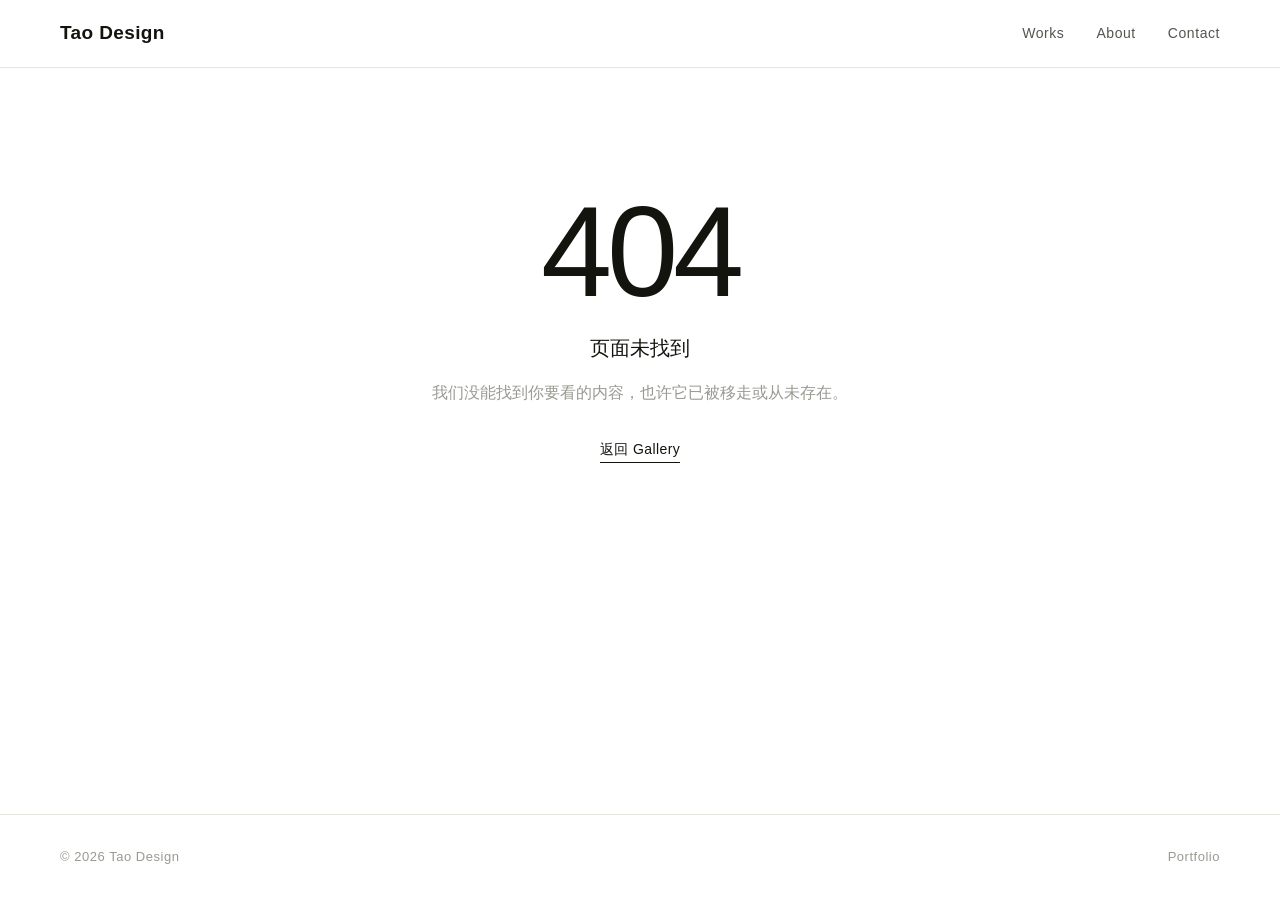
<file: index.html>
<!doctype html>
<html lang="zh-CN">
  <head>
    <meta charset="UTF-8" />
    <link rel="icon" type="image/png" href="/favicon.png" />
    <link rel="apple-touch-icon" href="/favicon.png" />
    <meta name="viewport" content="width=device-width, initial-scale=1.0" />
    <title>Tao Design</title>
    <script type="module" crossorigin src="/assets/index-DuJc3jO-.js"></script>
    <link rel="stylesheet" crossorigin href="/assets/index-BBIrLiq2.css">
  </head>
  <body>
    <div id="root"></div>
  </body>
</html>
</file>
<file: assets/index-BBIrLiq2.css>
.homepage{min-height:calc(100vh - var(--header-h));display:flex;align-items:center}.homepage__inner{width:100%;padding-top:96px;padding-bottom:96px}.homepage__hero{max-width:860px;opacity:1;transform:none}.homepage__hero--animate{animation:homepage-fade .72s var(--ease) both}@keyframes homepage-fade{0%{opacity:0;transform:translateY(16px)}to{opacity:1;transform:translateY(0)}}.homepage__eyebrow{margin-bottom:28px}.homepage__name{font-size:clamp(2.75rem,8vw,6rem);font-weight:500;letter-spacing:-.03em;line-height:1.02;color:var(--color-text)}.homepage__bio{margin-top:32px;max-width:560px;font-size:clamp(1.05rem,2vw,1.3rem);line-height:1.75;color:var(--color-text-soft)}.homepage__nav{margin-top:48px;display:flex;flex-wrap:wrap;align-items:center;gap:16px}.homepage__cta{font-size:15px;letter-spacing:.02em;color:var(--color-text-soft);padding:10px 4px;transition:color .2s var(--ease)}.homepage__cta:hover{color:var(--color-text)}.homepage__cta--primary{color:var(--color-text);padding:12px 28px;border:1px solid var(--color-line-strong);border-radius:999px;transition:background-color .25s var(--ease),color .25s var(--ease)}.homepage__cta--primary:hover{background:var(--color-line-strong);color:#fff}@media (prefers-reduced-motion: reduce){.homepage__hero--animate{animation:none}}@media (max-width: 768px){.homepage__inner{padding-top:56px;padding-bottom:64px}}.work-card{display:block;color:var(--color-text)}.work-card__thumb-wrap{position:relative;width:100%;aspect-ratio:4 / 3;overflow:hidden;background:var(--color-bg-soft)}.work-card__thumb{width:100%;height:100%;object-fit:cover;transition:transform .7s var(--ease),opacity .4s var(--ease)}@media (hover: hover) and (pointer: fine){.work-card:hover .work-card__thumb{transform:scale(1.04)}}.work-card__body{display:flex;align-items:baseline;justify-content:space-between;gap:16px;padding-top:18px}.work-card__title{font-size:1.05rem;font-weight:500;letter-spacing:-.01em;line-height:1.4;color:var(--color-text);overflow-wrap:anywhere}.work-card__categories{display:flex;flex-wrap:wrap;gap:4px 8px;flex-shrink:0;text-align:right}.work-card__category-tag{font-size:13px;color:var(--color-muted);letter-spacing:.02em}.work-card__category-tag:not(:last-child):after{content:"·";margin-left:8px;color:var(--color-line)}.work-card:focus-visible{outline:none}.work-card:focus-visible .work-card__thumb-wrap{outline:2px solid var(--color-line-strong);outline-offset:3px}@media (prefers-reduced-motion: reduce){.work-card__thumb{transition:none}}.category-filter{margin-bottom:48px}.category-filter__list{display:flex;flex-wrap:wrap;gap:8px 28px}.category-filter__btn{position:relative;border:none;background:none;padding:6px 0;cursor:pointer;font-size:14px;letter-spacing:.03em;color:var(--color-muted);transition:color .2s var(--ease)}.category-filter__btn:hover,.category-filter__btn[data-selected=true]{color:var(--color-text)}.category-filter__btn[data-selected=true]:after{content:"";position:absolute;left:0;right:0;bottom:0;height:1px;background:var(--color-line-strong)}.category-filter__btn:focus-visible{outline:2px solid var(--color-line-strong);outline-offset:4px}.gallery{max-width:var(--page-max);margin:0 auto;padding:72px var(--page-pad) 0}.gallery__grid{display:grid;grid-template-columns:repeat(var(--gallery-columns, 3),minmax(0,1fr));gap:56px 36px}.gallery__cell{min-width:0}.gallery__empty{min-height:40vh;display:flex;flex-direction:column;align-items:center;justify-content:center;gap:12px;color:var(--color-muted)}.gallery__empty-doodle{font-size:28px;opacity:.5}.gallery__empty-text{font-size:15px;letter-spacing:.04em}@media (max-width: 768px){.gallery{padding-top:40px}.gallery__grid{gap:40px 20px}}.not-found{max-width:var(--page-max);margin:0 auto;padding:120px var(--page-pad);display:flex;flex-direction:column;align-items:center;text-align:center;gap:16px}.not-found__sketch{display:flex;align-items:baseline;gap:8px}.not-found__code{font-size:clamp(4rem,14vw,8rem);font-weight:500;letter-spacing:-.04em;line-height:1;color:var(--color-text)}.not-found__doodle{display:none}.not-found__title{font-size:1.25rem;font-weight:500;color:var(--color-text)}.not-found__hint{max-width:420px;color:var(--color-muted)}.not-found__back{margin-top:16px;font-size:14px;letter-spacing:.03em;color:var(--color-text);border-bottom:1px solid var(--color-line-strong);padding-bottom:2px;transition:opacity .2s var(--ease)}.not-found__back:hover{opacity:.6}.work-detail{max-width:var(--page-max);margin:0 auto;padding:56px var(--page-pad) 0}.work-detail__layout{display:grid;grid-template-columns:minmax(0,1fr) minmax(300px,380px);gap:56px;align-items:start}.work-detail__gallery{display:flex;flex-direction:column;gap:32px;min-width:0}.work-detail__figure{margin:0}.work-detail__image{width:100%;height:auto;display:block;background:var(--color-bg-soft)}.work-detail__caption{margin-top:10px;font-size:13px;color:var(--color-muted);letter-spacing:.02em}.work-detail__image-fallback{width:100%;aspect-ratio:4 / 3;display:flex;align-items:center;justify-content:center;background:var(--color-bg-soft);color:var(--color-muted)}.work-detail__image-fallback-text{font-size:.95rem}.work-detail__aside{position:sticky;top:calc(var(--header-h) + 40px);align-self:start}.work-detail__aside-inner{max-height:calc(100vh - var(--header-h) - 80px);overflow:auto;padding-right:4px}.work-detail__meta{margin-bottom:16px}.work-detail__title{font-size:clamp(1.6rem,3vw,2.25rem);font-weight:500;letter-spacing:-.02em;line-height:1.15}.work-detail__date{display:block;margin-top:12px;font-size:14px;color:var(--color-muted);letter-spacing:.04em}.work-detail__description{margin-top:28px;padding-top:28px;border-top:1px solid var(--color-line);font-size:1rem;line-height:1.9;color:var(--color-text-soft);white-space:pre-line}.work-detail__back{display:inline-block;margin-top:36px;font-size:14px;letter-spacing:.03em;color:var(--color-text-soft);transition:color .2s var(--ease)}.work-detail__back:before{content:"←";margin-right:8px}.work-detail__back:hover{color:var(--color-text)}@media (max-width: 900px){.work-detail{padding-top:32px}.work-detail__layout{grid-template-columns:1fr;gap:32px}.work-detail__aside{position:static;order:-1}.work-detail__aside-inner{max-height:none;overflow:visible;padding-right:0}}.contact-module{max-width:640px}.contact-heading{display:none}.contact-list{display:flex;flex-direction:column}.contact-item{display:flex;align-items:center;gap:20px;padding:22px 0;border-bottom:1px solid var(--color-line)}.contact-item:first-child{border-top:1px solid var(--color-line)}.contact-label{flex:0 0 120px;font-size:13px;letter-spacing:.1em;text-transform:uppercase;color:var(--color-muted)}.contact-value{flex:1 1 auto;font-size:1.05rem;word-break:break-word}.contact-link{color:var(--color-text);border-bottom:1px solid transparent;transition:border-color .2s var(--ease),opacity .2s var(--ease)}.contact-link:hover,.contact-link:focus-visible{border-color:var(--color-line-strong);outline:none}.contact-text{color:var(--color-text)}.contact-copy-btn{flex:0 0 auto;padding:6px 14px;font-size:12px;letter-spacing:.06em;color:var(--color-text-soft);background:transparent;border:1px solid var(--color-line);border-radius:999px;cursor:pointer;transition:border-color .2s var(--ease),color .2s var(--ease)}.contact-copy-btn:hover{border-color:var(--color-line-strong);color:var(--color-text)}.contact-empty{color:var(--color-muted)}@media (max-width: 768px){.contact-label{flex-basis:84px}}.admin-editor{--paper: #f7f1e3;--ink: #3a3a3a;--muted: #8a7f6a;--accent: #e9724c;--accent-ink: #fff;--danger: #c0392b;--ok: #3c7d5a;max-width:760px;margin:0 auto;padding:24px 20px 48px;color:var(--ink);font-family:system-ui,Avenir,Helvetica,Arial,sans-serif}.admin-editor__header{margin-bottom:20px}.admin-editor__title{font-family:Comic Sans MS,Segoe Print,system-ui,sans-serif;font-size:1.9rem;margin:0 0 4px}.admin-editor__subtitle{margin:0;color:var(--muted)}.admin-editor__status,.admin-editor__error{padding:10px 14px;border-radius:10px 12px 11px 13px;margin:12px 0;border:2px solid var(--ink)}.admin-editor__status{background:#e6f2ea;color:var(--ok);border-color:var(--ok)}.admin-editor__error{background:#fbeae7;color:var(--danger);border-color:var(--danger)}.admin-form{background:var(--paper);border:3px solid var(--ink);border-radius:18px 14px 20px 12px;padding:20px;box-shadow:4px 5px #3a3a3a2e}.admin-form__heading{font-family:Comic Sans MS,Segoe Print,system-ui,sans-serif;margin:0 0 16px;font-size:1.3rem}.admin-field{display:flex;flex-direction:column;gap:6px;margin-bottom:16px}.admin-field--inline{flex-direction:row;align-items:center;gap:8px}.admin-field__label{font-weight:600}.admin-field__input{font:inherit;padding:9px 12px;border:2px solid var(--ink);border-radius:10px 12px 9px 11px;background:#fffdf8;color:var(--ink)}.admin-field__input:focus{outline:3px dashed var(--accent);outline-offset:2px}.admin-field__textarea{resize:vertical}.admin-field__error{color:var(--danger);font-size:.85rem}.admin-field__input[aria-invalid=true]{border-color:var(--danger)}.admin-images{border:2px dashed var(--muted);border-radius:12px;padding:14px}.admin-images__row{display:flex;gap:8px;margin-bottom:8px;flex-wrap:wrap}.admin-images__row .admin-field__input{flex:1 1 160px}.admin-form__actions{display:flex;gap:10px;margin-top:8px}.admin-btn{font:inherit;cursor:pointer;padding:8px 16px;border:2px solid var(--ink);border-radius:12px 9px 13px 10px;background:#fffdf8;color:var(--ink);transition:transform .08s ease}.admin-btn:hover:not(:disabled){transform:translate(-1px,-1px)}.admin-btn:disabled{opacity:.5;cursor:not-allowed}.admin-btn--primary{background:var(--accent);color:var(--accent-ink);border-color:var(--ink)}.admin-btn--danger{color:var(--danger);border-color:var(--danger)}.admin-btn--ghost{background:transparent}.admin-list{margin-top:28px}.admin-list__heading{font-family:Comic Sans MS,Segoe Print,system-ui,sans-serif;font-size:1.3rem}.admin-list__empty{color:var(--muted)}.admin-list__items{list-style:none;margin:0;padding:0;display:flex;flex-direction:column;gap:12px}.admin-list__item{display:flex;flex-wrap:wrap;gap:12px;justify-content:space-between;align-items:center;padding:12px 16px;border:2px solid var(--ink);border-radius:14px 11px 15px 10px;background:var(--paper)}.admin-list__info{display:flex;align-items:center;gap:10px;flex-wrap:wrap}.admin-list__name{font-weight:700}.admin-list__categories{color:var(--muted);font-size:.85rem}.admin-badge{font-size:.75rem;padding:2px 10px;border-radius:999px;border:2px solid var(--ink)}.admin-badge--published{background:#e6f2ea;color:var(--ok);border-color:var(--ok)}.admin-badge--draft{background:#f1ede3;color:var(--muted)}.admin-list__actions{display:flex;gap:8px;flex-wrap:wrap}.admin-gate{max-width:520px;margin:48px auto;padding:28px 24px;text-align:center;background:#f7f1e3;border:3px dashed #3a3a3a;border-radius:18px 14px 20px 12px;color:#3a3a3a;font-family:system-ui,Avenir,Helvetica,Arial,sans-serif}.admin-gate__title{font-family:Comic Sans MS,Segoe Print,system-ui,sans-serif;margin-top:0}.admin-gate__hint{color:#8a7f6a;font-size:.85rem}.app{display:flex;flex-direction:column;min-height:100vh}.app__main{flex:1 0 auto}.site-header{position:sticky;top:0;z-index:100;height:var(--header-h);background:#ffffffd9;-webkit-backdrop-filter:saturate(180%) blur(12px);backdrop-filter:saturate(180%) blur(12px);border-bottom:1px solid var(--color-line)}.site-header__inner{height:100%;display:flex;align-items:center;justify-content:space-between}.site-header__brand{display:inline-flex;align-items:center}.site-header__logo{font-size:19px;font-weight:600;letter-spacing:.02em;color:var(--color-text)}.site-nav{display:flex;gap:32px}.site-nav__link{position:relative;font-size:14px;letter-spacing:.04em;color:var(--color-text-soft);padding:4px 0;transition:color .2s var(--ease)}.site-nav__link:hover,.site-nav__link--active{color:var(--color-text)}.site-nav__link--active:after{content:"";position:absolute;left:0;right:0;bottom:-2px;height:1px;background:var(--color-line-strong)}.site-footer{flex-shrink:0;border-top:1px solid var(--color-line);padding:32px 0;margin-top:80px}.site-footer__inner{display:flex;align-items:center;justify-content:space-between}.site-footer__copy,.site-footer__meta{font-size:13px;color:var(--color-muted);letter-spacing:.04em}.page{padding-top:80px;padding-bottom:40px}.page__title{font-size:clamp(2rem,5vw,3.25rem);font-weight:500;letter-spacing:-.02em;line-height:1.1;margin-top:12px}.text-link{color:var(--color-text);border-bottom:1px solid var(--color-line-strong);margin:0 4px;transition:opacity .2s var(--ease)}.text-link:hover{opacity:.6}.about-page__body{max-width:640px;margin-top:32px;display:flex;flex-direction:column;gap:20px;font-size:1.05rem;line-height:1.9;color:var(--color-text-soft)}.contact-page .contact-module{margin-top:40px}@media (max-width: 768px){.site-nav{gap:20px}.site-footer{margin-top:56px}.page{padding-top:48px}}:root{--color-bg: #ffffff;--color-bg-soft: #f6f5f2;--color-text: #14140f;--color-text-soft: #55554e;--color-muted: #9a9a92;--color-line: #e7e6e1;--color-line-strong: #14140f;--font-sans: -apple-system, BlinkMacSystemFont, "Helvetica Neue", "PingFang SC", "Hiragino Sans GB", "Microsoft YaHei", "Segoe UI", Roboto, sans-serif;--page-max: 1240px;--page-pad: 40px;--header-h: 68px;--ease: cubic-bezier(.22, 1, .36, 1);font-family:var(--font-sans);line-height:1.6;color:var(--color-text);background:var(--color-bg);font-synthesis:none;text-rendering:optimizeLegibility;-webkit-font-smoothing:antialiased;-moz-osx-font-smoothing:grayscale}*{box-sizing:border-box}html,body{margin:0;min-height:100vh}body{background:var(--color-bg);color:var(--color-text)}h1,h2,h3,h4,p,figure{margin:0}a{color:inherit;text-decoration:none}img{display:block;max-width:100%}button{font-family:inherit}ul{list-style:none;margin:0;padding:0}.container{width:100%;max-width:var(--page-max);margin:0 auto;padding-left:var(--page-pad);padding-right:var(--page-pad)}.eyebrow{font-size:12px;letter-spacing:.18em;text-transform:uppercase;color:var(--color-muted)}@media (max-width: 768px){:root{--page-pad: 20px;--header-h: 60px}}
</file>
